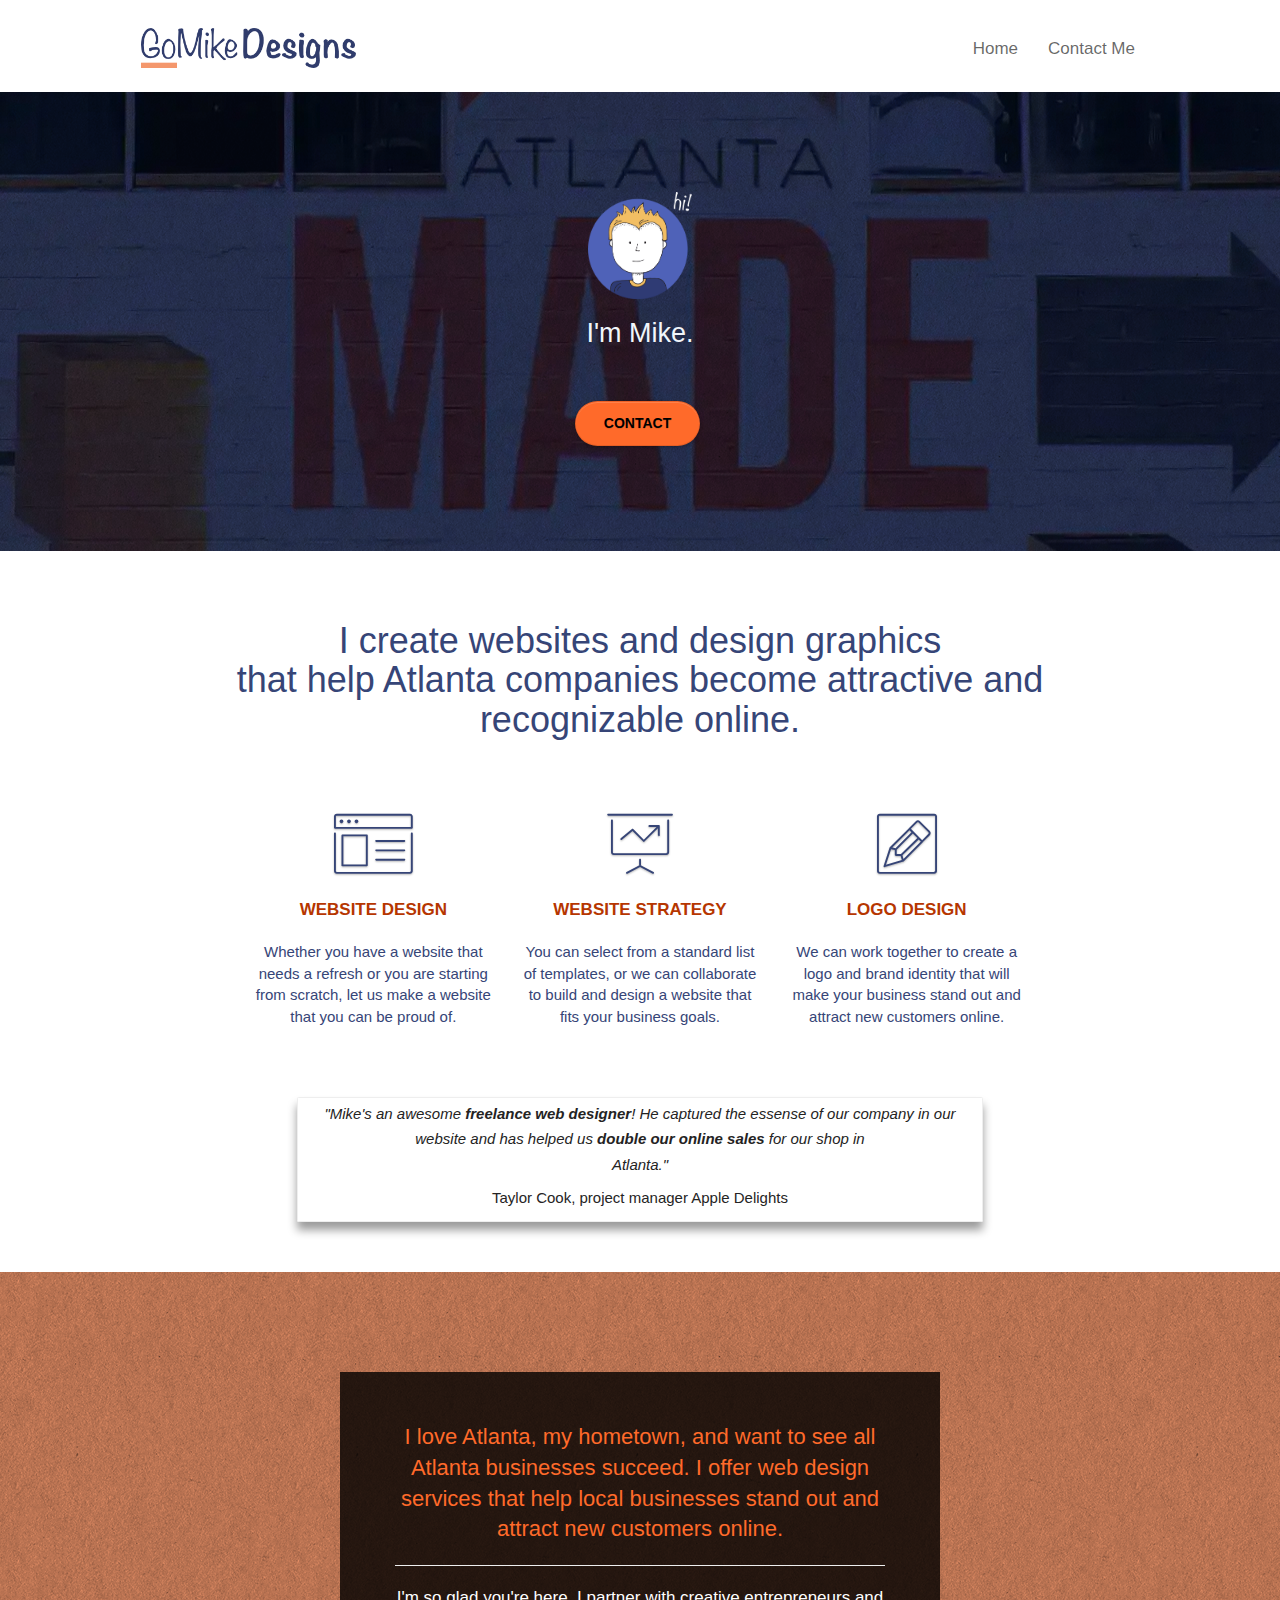
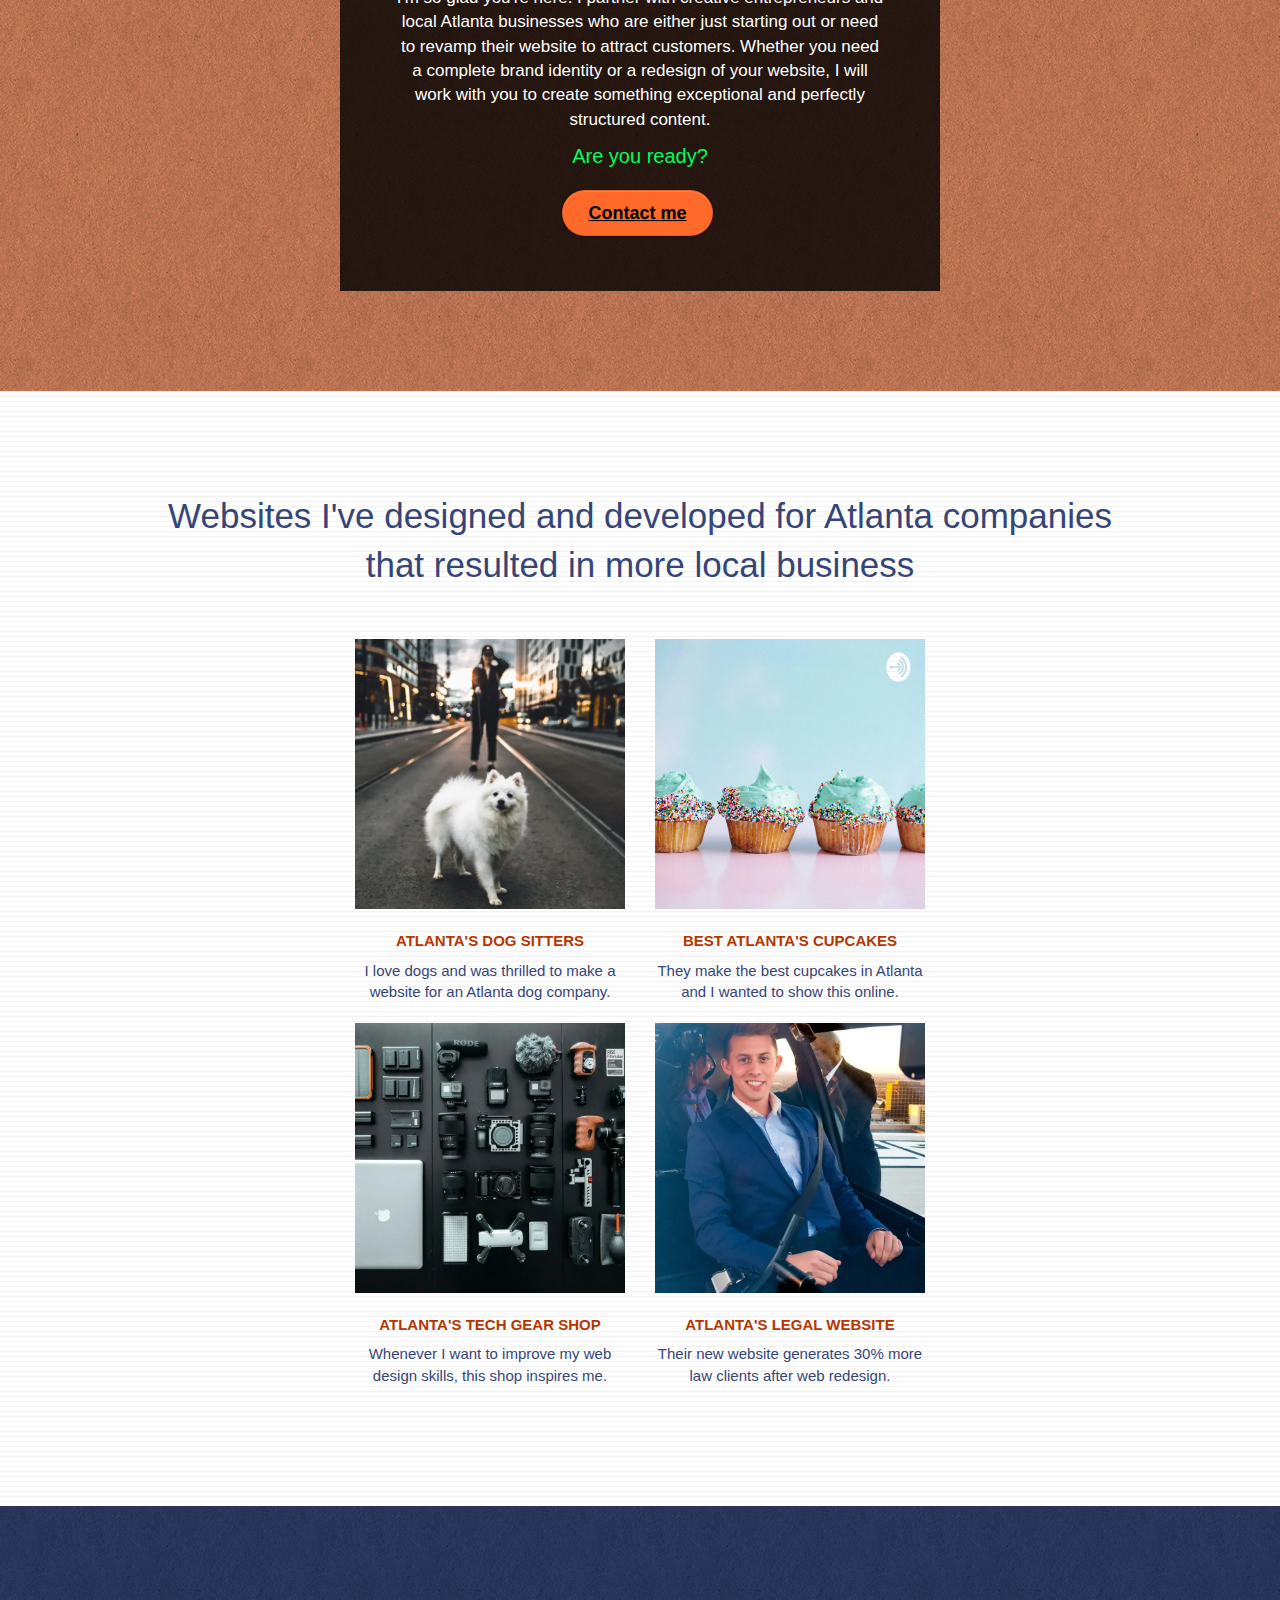
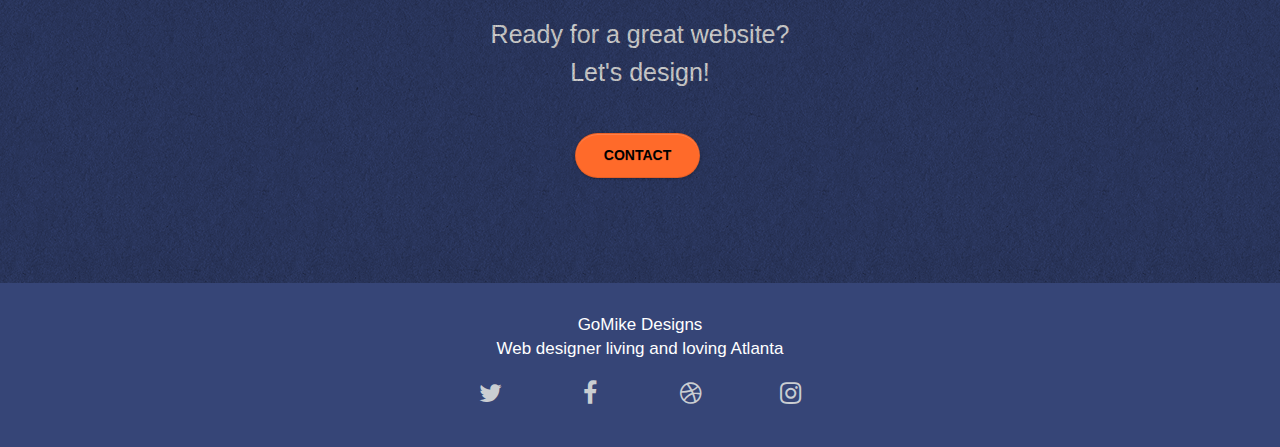
<file: index.html>
<!doctype html>
<html lang="en">

<head>
	<!-- General Info -->
	<title>GoMike Website Design</title>
	<link rel="shortcut icon" type="image/png" href="img/favicon.jpg">
	<link rel="preload" fetchpriority="high" as="image" href="img/atlanta-made-sign.webp">
	<meta charset="utf-8">
	<meta name="description"
		content="My name is Mike and I'm a freelance web designer located in Atlanta. I create websites and design graphics that help companies become more attractive and recognizable online through SEO optimization and accessible interactive content. Get you free quote today.">
	<meta name="keywords"
		content=" freelance web designer Atlanta, web designer, ecommerce website, logo design, graphic design, website design, web page, website development services, web design company, create a website, create a web page atlanta, web design atlanta, SEO optimization, accessibility, accessible interactive content">
	<meta name="viewport" content="width=device-width, initial-scale=1.0, viewport-fit=cover">

	<!-- Links to CSS Folder -->
	<link rel="stylesheet" type="text/css" href="./css/bootstrap.min.css">
	<link rel="stylesheet" type="text/css" href="./css/style.css">
	<link rel="stylesheet" type="text/css" href="./css/font-awesome.min.css">
	<link rel="stylesheet" type="text/css" href="./css/et-line.min.css">

	<!-- Scripts -->
	<script src="./js/jquery-2.1.0.js"></script>
	<script src="./js/bootstrap.js"></script>
	<script src="./js/blocs.js"></script>
	<script src="./js/jquery.touchSwipe.js"></script>
	<script src="./js/gmaps.js"></script>

</head>

<body id="homepage">
	<div class="page-container">

		<!-- Header Section -->
		<header class="bloc bgc-white l-bloc">
			<div class="container bloc-sm">
				<nav class="navbar row" aria-label="Main Navigation" aria-current="page">
					<div class="navbar-header">
						<a class="navbar-brand" href="index.html"><img src="img/atlanta-web-design-logo.png"
								alt="Go Mike Designs Logo" height="40"></a>
						<button type="button" class="ui-navbar-toggle navbar-toggle" data-toggle="collapse"
							data-target=".navbar-1" aria-label="Expand Navigation" aria-expanded="false">
							<span class="sr-only">Toggle navigation</span><span class="icon-bar"></span><span
								class="icon-bar"></span><span class="icon-bar"></span>
						</button>
					</div>
					<div class="collapse navbar-collapse navbar-1 special-dropdown-nav">
						<ul class="site-navigation nav navbar-nav">
							<li>
								<a href="index.html">Home</a>
							</li>
							<li>
								<a href="page2.html">Contact Me</a>
							</li>
						</ul>
					</div>
				</nav>
			</div>
		</header>
		<!-- Header Section END-->

		<!-- Hero-Banner Section -->
		<section role="banner"
			class="bloc bgc-dark-slate-blue bg-atlanta-20made-20sign d-bloc bg-t-edge bloc-bg-texture texture-paper b-parallax">
			<div class="container bloc-lg">
				<div class="row tight-width-whitespace">
					<div class="col-sm-12">
						<img src="img/atlanta-web-designer-mike.png"
							class="center-block profile-icon-size image-resize-mode" width="100"
							alt="Profile Icon">
						<h4 class="text-center hero-bloc-text introduction">
							I'm Mike.
						</h4>
						<div class="text-center">
							<a href="page2.html" role="button"
								class="btn btn-lg btn-clean btn-rd cta-hero btn-atomic-tangerine">Contact</a>
						</div>
					</div>
				</div>
			</div>
		</section>
		<!-- Hero-Banner Section END -->

		<!-- Main Section -->
		<main class="bloc bgc-white l-bloc">
			<div class="container bloc-md">
				<div class="row">
					<div class="col-sm-12 text-center">
						<h1 class="main-heading">I create websites and design graphics <br> that help Atlanta
							companies
							become attractive and
							recognizable online.
						</h1>
					</div>
				</div>
				<div class="row voffset-lg med-width-whitespace">
					<div class="col-sm-4">
						<div class="text-center">
							<span class="et-icon-browser sm-shadow icon-dark-slate-blue icons icon-lg"></span>
						</div>
						<h2 class="mg-md text-center service-header">
							Website Design
						</h2>
						<p class="advertisement-icons-p text-center">
							Whether you have a website that needs a refresh or you are starting from scratch,
							let us make a website that you can be proud of.
						</p>
					</div>
					<div class="col-sm-4">
						<div class="text-center">
							<span class="et-icon-presentation sm-shadow icon-dark-slate-blue icons icon-lg"></span>
						</div>
						<h2 class="mg-md text-center service-header">
							Website Strategy
						</h2>
						<p class="advertisement-icons-p text-center ">
							You can select from a standard list of templates, or we can collaborate to build and
							design
							a website
							that fits your business goals.

						</p>
					</div>
					<div class="col-sm-4">
						<div class="text-center">
							<span class="et-icon-edit sm-shadow icon-dark-slate-blue icons icon-lg"></span>
						</div>
						<h2 class="mg-md text-center service-header">
							Logo Design
						</h2>
						<p class="advertisement-icons-p text-center ">
							We can work together to
							create a logo and brand identity that will make your business stand out and attract new
							customers online.
						</p>
					</div>
				</div>
				<div class="row voffset-lg voffset">
					<div class="col-xs-12 col-md-8 col-md-offset-2 text-center fa-border review-container">
						<p class="review">"Mike's an awesome <strong>freelance web designer</strong>! He captured
							the
							essense of our company in our website and has helped us <strong>double our online
								sales</strong> for our shop in<br>Atlanta."
						</p>
						<p class="reviewer-details">
							Taylor Cook, project manager Apple Delights
						</p>
					</div>
				</div>
			</div>
		</main>
		<!-- Main Section END -->
	</div>
	<!-- Love My Hometown Section -->
	<section
		class="bloc tc-white bgc-atomic-tangerine bloc-bg-texture texture-paper b-parallax bg-atlanta-20made-20sign-20orange d-bloc">
		<div class="container bloc-lg">
			<div class="row tight-width-whitespace black-background">
				<div class="col-sm-12">
					<h2 class="mg-md text-center love-atlanta">
						I love Atlanta, my hometown, and want to see all Atlanta businesses succeed. I offer web
						design services that help local businesses stand out and attract new customers
						online.
					</h2>
					<hr>
					<p class="text-center white p-love-atlanta">
						I'm so glad you're here. I partner with creative entrepreneurs and local Atlanta
						businesses who are either just starting out or need to revamp their website to attract
						customers.
						Whether you need a complete brand identity or a redesign of your website, I will work
						with you to create something exceptional and perfectly structured content.
					</p>
					<p class="ready-block text-center">Are you ready? <br>
						<a href="page2.html" role="button"
							class="bold-link btn btn-lg btn-clean btn-rd cta-heros btn-atomic-tangerine">Contact
							me</a>
					</p>
				</div>
			</div>
		</div>
	</section>

	<!-- Love My Hometown Section END -->

	<!-- Portfolio Section-->
	<section class="bloc bgc-white bg-lines-h2-bg bg-repeat l-bloc">
		<div class="container bloc-lg">
			<div class="row">
				<div class="col-sm-12 text-center">
					<h2 class="portfolio-heading">Websites I've designed and developed for Atlanta companies <br>
						that
						resulted in more local
						business</h2>
				</div>
			</div>
			<div class="row tight-width-whitespace portfolio-row">
				<div class="col-sm-6">
					<article class="article-aspect-bottom">
						<a href="#" data-lightbox="img/11.webp" data-gallery-id="gallery-1"
							data-caption="Website for Atlanta's Premiere dog salon" data-frame="snapshot-lb"><img
								src="img/11.webp" class="img-responsive portfolio-thumb"
								alt="White dog walking on a leash"></a>
						<h3 class="cards-heading mg-md text-center">
							Atlanta's Dog Sitters
						</h3>
						<p class="cards-p text-center">
							I love dogs and was thrilled to make a website for an Atlanta dog company.
						</p>
					</article>
				</div>
				<div class="col-sm-6">
					<article class="article-aspect-bottom">
						<a href="#" data-lightbox="img/2.webp" data-gallery-id="gallery-1"
							data-caption="Web Redesign for the best cupcakes in Atlanta" data-frame="snapshot-lb"><img
								src="img/2.webp" class="img-responsive portfolio-thumb"
								alt="Cupcakes"></a>
						<h3 class="cards-heading mg-md text-center">
							Best Atlanta's Cupcakes
						</h3>
						<p class="cards-p text-center">
							They make the best cupcakes in Atlanta and I wanted to show this online.
						</p>
					</article>
				</div>
			</div>
			<div class="row tight-width-whitespace portfolio-row">
				<div class="col-sm-6">
					<article class="article-aspect-bottom">
						<a href="#" data-lightbox="img/3.webp" data-gallery-id="gallery-1"
							data-caption="New logo and website for Atlanta's best tech gear shop"
							data-frame="snapshot-lb"><img src="img/3.webp" class="img-responsive portfolio-thumb"
								alt="Techgear accessories"></a>
						<h3 class="cards-heading mg-md text-center">
							Atlanta's tech gear shop
						</h3>
						<p class="cards-p text-center">
							Whenever I want to improve my web design skills, this shop inspires me.
						</p>
					</article>
				</div>
				<div class="col-sm-6">
					<article class="article-aspect-bottom">
						<a href="#" data-lightbox="img/4.webp" data-gallery-id="gallery-1"
							data-caption="Atlanta's Legal Website" data-frame="snapshot-lb"><img src="img/4.webp"
								class="img-responsive portfolio-thumb" alt="Man inside a helicopter"></a>
						<h3 class="cards-heading mg-md text-center">
							Atlanta's legal website
						</h3>
						<p class="cards-p text-center">
							Their new website generates 30% more law clients after web redesign.
						</p>
					</article>
				</div>
			</div>
		</div>
	</section>
	<!-- Portfolio Section END -->

	<!-- Contact Me Section -->
	<section class="bloc bgc-dark-slate-blue bg-atlanta-20made-20sign d-bloc bloc-bg-texture texture-paper b-parallax">
		<div class="container bloc-lg">
			<div class="row">
				<h4 class="mg-md text-center contact-me-heading">
					Ready for a great website? <br>Let's design!
				</h4>
				<div class="col-sm-12 text-center">
					<a href="page2.html" role="button" class="btn btn-atomic-tangerine btn-clean btn-rd btn-lg cta-hero">Contact</a>
				</div>
			</div>
		</div>
	</section>
	<!-- Contact Me Section END -->

	<!-- Footer Section-->
	<footer class="bloc bgc-dark-slate-blue d-bloc">
		<div class="container bloc-sm">
			<div class="row">
				<div class="col-sm-12">
					<p class="text-center white footer-heading">
						GoMike Designs <br> Web designer living and loving Atlanta
					</p>
					<div class="row row-no-gutters social social-media-icons">
						<div class="col-sm-3">
							<div class="text-center">
								<a href="https://twitter.com/" aria-label="Twitter" target="_blank" rel="noopener"
									class="social fa fa-twitter icon-md"></a>
							</div>
						</div>
						<div class="col-sm-3">
							<div class="text-center">
								<a href="https://www.facebook.com/" aria-label="Facebook" target="_blank" rel="noopener"
									class="social fa fa-facebook icon-md"></a>
							</div>
						</div>
						<div class="col-sm-3">
							<div class="text-center">
								<a href="https://dribbble.com/" aria-label="Dribbble" target="_blank" rel="noopener"
									class="social fa fa-dribbble icon-md"></a>
							</div>
						</div>
						<div class="col-sm-3">
							<div class="text-center">
								<a href="https://www.instagram.com/" aria-label="Instagram" target="_blank"
									rel="noopener" class="social fa fa-instagram icon-md"></a>
							</div>
						</div>
					</div>
				</div>
			</div>
		</div>
	</footer>
	<!-- Footer Section END -->

</body>

</html>
</file>
<file: css/style.css>
body {
    margin: 0;
    padding: 0;
    background: #FFF;
    overflow-x: hidden;
    -webkit-font-smoothing: antialiased;
    -moz-osx-font-smoothing: grayscale;
}

a,
button {
    transition: all .3s ease-in-out;
    outline: none !important;
}

a:hover {
    text-decoration: none;
    cursor: pointer;
}

#page-loading-blocs-notifaction {
    position: fixed;
    top: 0;
    bottom: 0;
    width: 100%;
    z-index: 1000;
    background: #FFFFFF url("../img/pageload-spinner.gif") no-repeat center center;
}

.bloc {
    width: auto;
    clear: both;
    background: 50% 50% no-repeat;
    padding: 0 50px;
    -webkit-background-size: cover;
    -moz-background-size: cover;
    -o-background-size: cover;
    background-size: cover;
    position: relative;
}

.bloc .container {
    padding-left: 0;
    padding-right: 0;
}

.bloc-lg {
    padding: 100px 50px;
}

.bloc-md {
    padding: 50px;
}

.bloc-sm {
    padding: 20px 50px;
}

.bg-center,
.bg-l-edge,
.bg-r-edge,
.bg-t-edge,
.bg-b-edge,
.bg-tl-edge,
.bg-bl-edge,
.bg-tr-edge,
.bg-br-edge,
.bg-repeat {
    -webkit-background-size: auto !important;
    -moz-background-size: auto !important;
    -o-background-size: auto !important;
    background-size: auto !important;
}

.bg-repeat {
    background: repeat;
}

.bg-t-edge {
    background: top no-repeat;
}

.bloc-bg-texture::before {
    content: "";
    background-size: 2px 2px;
    position: absolute;
    top: 0;
    bottom: 0;
    left: 0;
    right: 0;
}

.texture-paper::before {
    background: url("../img/texture-paper.png");
    background-size: 280px 280px;
}

.b-parallax {
    background-attachment: fixed;
}

.d-bloc {
    color: rgba(255, 255, 255, .7);
}

.d-bloc button:hover {
    color: rgba(255, 255, 255, .9);
}

.d-bloc .icon-round,
.d-bloc .icon-square,
.d-bloc .icon-rounded,
.d-bloc .icon-semi-rounded-a,
.d-bloc .icon-semi-rounded-b {
    border-color: rgba(255, 255, 255, .9);
}

.d-bloc .divider-h span {
    border-color: rgba(255, 255, 255, .2);
}

.d-bloc .a-btn,
.d-bloc .navbar a,
.d-bloc .navbar-brand,
.d-bloc a .icon-sm,
.d-bloc a .icon-md,
.d-bloc a .icon-lg,
.d-bloc a .icon-xl,
.d-bloc h1 a,
.d-bloc h2 a,
.d-bloc h3 a,
.d-bloc h4 a,
.d-bloc h5 a,
.d-bloc h6 a,
.d-bloc p a {
    color: rgba(255, 255, 255, .6);
}

.d-bloc .a-btn:hover,
.d-bloc .navbar a:hover,
.d-bloc .navbar-brand:hover,
.d-bloc a:hover .icon-sm,
.d-bloc a:hover .icon-md,
.d-bloc a:hover .icon-lg,
.d-bloc a:hover .icon-xl,
.d-bloc h1 a:hover,
.d-bloc h2 a:hover,
.d-bloc h3 a:hover,
.d-bloc h4 a:hover,
.d-bloc h5 a:hover,
.d-bloc h6 a:hover,
.d-bloc p a:hover {
    color: rgba(255, 255, 255, 1);
}

.d-bloc .navbar-toggle .icon-bar {
    background: rgba(255, 255, 255, 1);
}

.d-bloc .btn-wire,
.d-bloc .btn-wire:hover {
    color: rgba(255, 255, 255, 1);
    border-color: rgba(255, 255, 255, 1);
}

.d-bloc .panel {
    color: rgba(0, 0, 0, .5);
}

.d-bloc .panel button:hover {
    color: rgba(0, 0, 0, .7);
}

.d-bloc .panel icon {
    border-color: rgba(0, 0, 0, .7);
}

.d-bloc .panel .divider-h span {
    border-color: rgba(0, 0, 0, .1);
}

.d-bloc .panel .a-btn {
    color: rgba(0, 0, 0, .6);
}

.d-bloc .panel .a-btn:hover {
    color: rgba(0, 0, 0, 1);
}

.d-bloc .panel .btn-wire,
.d-bloc .panel .btn-wire:hover {
    color: rgba(0, 0, 0, .7);
    border-color: rgba(0, 0, 0, .3);
}

.d-bloc .panel,
.l-bloc {
    color: rgba(0, 0, 0, .5);
}

.d-bloc .panel button:hover,
.l-bloc button:hover {
    color: rgba(0, 0, 0, .7);
}

.l-bloc .icon-round,
.l-bloc .icon-square,
.l-bloc .icon-rounded,
.l-bloc .icon-semi-rounded-a,
.l-bloc .icon-semi-rounded-b {
    border-color: rgba(0, 0, 0, .7);
}

.d-bloc .panel .a-btn,
.l-bloc .a-btn,
.l-bloc .navbar a,
.l-bloc .navbar-brand,
.l-bloc a .icon-sm,
.l-bloc a .icon-md,
.l-bloc a .icon-lg,
.l-bloc a .icon-xl,
.l-bloc h1 a,
.l-bloc h2 a,
.l-bloc h3 a,
.l-bloc h4 a,
.l-bloc h5 a,
.l-bloc h6 a,
.l-bloc p a {
    color: rgba(0, 0, 0, .6);
}

.d-bloc .panel .a-btn:hover,
.l-bloc .a-btn:hover,
.l-bloc .navbar a:hover,
.l-bloc .navbar-brand:hover,
.l-bloc a:hover .icon-sm,
.l-bloc a:hover .icon-md,
.l-bloc a:hover .icon-lg,
.l-bloc a:hover .icon-xl,
.l-bloc h1 a:hover,
.l-bloc h2 a:hover,
.l-bloc h3 a:hover,
.l-bloc h4 a:hover,
.l-bloc h5 a:hover,
.l-bloc h6 a:hover,
.l-bloc p a:hover {
    color: rgba(0, 0, 0, 1);
}

.d-bloc .panel .divider-h span,
.l-bloc .divider-h span {
    border-color: rgba(0, 0, 0, .1);
}

.l-bloc .navbar-toggle .icon-bar {
    color: rgba(0, 0, 0, .6);
}

.d-bloc .panel .btn-wire,
.d-bloc .panel .btn-wire:hover,
.l-bloc .btn-wire,
.l-bloc .btn-wire:hover {
    color: rgba(0, 0, 0, .7);
    border-color: rgba(0, 0, 0, .3);
}

.voffset {
    margin-top: 30px;
}

.voffset-lg {
    margin-top: 60px;
}

.row-no-gutters {
    margin-right: 0;
    margin-left: 0;
}

.row.row-no-gutters>[class^="col-"],
.row.row-no-gutters>[class*=" col-"] {
    padding-right: 0;
    padding-left: 0;
}

.navbar {
    margin-bottom: 0;
    z-index: 1;
}

.navbar-brand {
    height: auto;
    padding: 3px 15px;
    font-size: 25px;
    font-weight: normal;
    font-weight: 600;
    line-height: 44px;
}

.navbar-brand img {
    width: 215px;
    height: 40px;
    margin: 0 5px 0 0;
    display: inline;
}

.navbar-brand img[src$=svg] {
    min-width: 100px;
}

.nav-center .navbar-brand img {
    margin: 0;
}

.navbar .nav {
    padding-top: 2px;
    margin-right: -16px;
    float: right;
    z-index: 1;
}

.nav>li {
    float: left;
    margin-top: 4px;
    font-size: 17px;
}

.navbar-nav .open .dropdown-menu>li>a {
    text-align: inherit;
}

.nav>li a:hover,
.nav>li a:focus {
    background: transparent;
}

.navbar-toggle {
    margin: 10px 10px 0 0;
    border: 0px;
}

.navbar-toggle:hover {
    background: transparent !important;
}

.navbar-toggle .icon-bar {
    background-color: rgba(0, 0, 0, .5);
    width: 26px;
}

.nav-invert .navbar .nav {
    float: left;
}

.nav-invert .navbar-header,
.nav-invert .navbar-brand {
    float: right;
    position: relative;
    z-index: 2;
}

@media (min-width: 768px) {
    .site-navigation {
        position: absolute;
        top: 50%;
        right: 20px;
        -webkit-transform: translateY(-50%);
        transform: translate(0, -50%);
    }

    .nav>li .dropdown-menu a,
    .nav>li .dropdown-menu a:hover {
        color: #484848;
    }

    .nav-invert .site-navigation {
        left: 0;
        right: 0;
    }

    .nav-center {
        text-align: center;
    }

    .nav-center .navbar-header {
        width: 100%;
    }

    .nav-center .navbar-header,
    .nav-center .navbar-brand,
    .nav-center .nav>li {
        float: none;
        display: inline-block;
    }

    .nav-center .site-navigation {
        position: relative;
        width: 100%;
        right: 0;
        margin-right: 0px;
        margin-top: 20px;
    }

    .nav-center.mini-nav .navbar-toggle {
        float: none;
        margin: 10px auto 0;
    }
}

.nav>li>.dropdown a {
    background: none !important;
    display: block;
    padding: 14px 15px;
}

nav .caret {
    margin: 0 5px;
}

.dropdown-menu .dropdown-menu {
    top: -8px;
    left: 100%;
}

.dropdown-menu .dropmenu-flow-right {
    top: 100%;
    left: 0;
    margin-left: -1px;
    border-top-left-radius: 0;
    border-top-right-radius: 0;
}

.dropdown-menu .dropdown span {
    border: 4px solid black;
    border-top-color: transparent;
    border-right-color: transparent;
    border-bottom-color: transparent;
    margin: 6px -5px 0 0 !important;
    float: right;
}

.mg-md {
    margin-top: 10px;
    margin-bottom: 20px;
}

.mg-lg {
    margin-top: 10px;
    margin-bottom: 40px;
}

.btn {
    margin: 0 5px 5px 0;
}

.btn.pull-right {
    margin: 0 0 5px 5px;
}

.btn-d,
.btn-d:hover,
.btn-d:focus {
    color: #FFF;
    background: rgba(0, 0, 0, .3);
}

button {
    outline: none !important;
}

.btn-rd {
    border-radius: 40px;
}

.btn-clean {
    border: 1px solid rgba(0, 0, 0, .08);
    border-bottom-color: rgba(0, 0, 0, .1);
    text-shadow: 0 1px 0 rgba(0, 0, 1, .1);
    box-shadow: 0 1px 3px rgba(0, 0, 1, .25), inset 0 1px 0 0 rgba(255, 255, 255, .15);
}

.icon-md {
    font-size: 25px !important;
}

.icon-lg {
    font-size: 60px !important;
}

.sm-shadow {
    text-shadow: 0 1px 2px rgba(0, 0, 0, .3);
}

.panel-sq,
.panel-sq .panel-heading,
.panel-sq .panel-footer {
    border-radius: 0;
}

.panel-rd {
    border-radius: 30px;
}

.panel-rd .panel-heading {
    border-radius: 29px 29px 0 0;
}

.panel-rd .panel-footer {
    border-radius: 0 0 29px 29px;
}

.form-control {
    border-color: rgba(0, 0, 0, .1);
    box-shadow: none;
}

.scrollToTop {
    width: 40px;
    height: 40px;
    position: fixed;
    bottom: 20px;
    right: 20px;
    opacity: 0;
    z-index: 500;
    transition: all .3s ease-in-out;
}

.scrollToTop span {
    margin-top: 6px;
}

.showScrollTop {
    font-size: 14px;
    opacity: 1;
}

a[data-lightbox] {
    position: relative;
    display: block;
    text-align: center;
}

a[data-lightbox]:hover::before {
    content: "+";
    font-family: "HelveticaNeue-Light", "Helvetica Neue Light", "Helvetica Neue", Helvetica, Arial;
    font-size: 32px;
    width: 50px;
    height: 50px;
    margin-left: -25px;
    border-radius: 50%;
    background: rgba(0, 0, 0, .6);
    color: #FFF;
    font-weight: 100;
    z-index: 1;
    position: absolute;
    top: 50%;
    -webkit-transform: translateY(-50%);
    transform: translateY(-50%);
}

a[data-lightbox]:hover img {
    opacity: 0.6;
    -webkit-animation-fill-mode: none;
    animation-fill-mode: none;
}

#lightbox-modal {
    display: flex;
    align-items: center;
}

#lightbox-modal .modal-dialog {
    width: 90%;
    max-width: 900px;
    margin: 0 auto 0;
}

#lightbox-modal .modal-dialog img {
    max-height: 90vh;
    margin: 0 auto;
}

.lightbox-caption {
    padding: 20px;
    color: #FFF;
    background: rgba(0, 0, 0, .5);
    position: absolute;
    left: 15px;
    right: 15px;
    bottom: 5px;
}

.close-lightbox {
    color: #FFF;
    font-size: 30px;
    position: absolute;
    top: 20px;
    right: 20px;
    z-index: 20;
    background: rgba(0, 0, 0, .5);
    border: none;
    line-height: 30px;
    padding: 0 9px 5px;
    opacity: 0.3;
}

.close-lightbox:hover,
.next-lightbox:hover,
.prev-lightbox:hover {
    opacity: 1.0;
    color: #FFF;
}

.next-lightbox,
.prev-lightbox {
    font-size: 20px;
    color: rgba(255, 255, 255, .9);
    background: rgba(0, 0, 0, .5);
    transition: all .2s ease-in-out;
    position: absolute;
    top: 45%;
    z-index: 1;
    opacity: 0.4;
}

.next-lightbox {
    padding: 6px 8px 1px 13px;
    right: 25px;
}

.prev-lightbox {
    padding: 6px 13px 1px 10px;
    left: 25px;
}

.snapshot-lb .modal-body {
    padding-bottom: 45px;
}

.snapshot-lb .lightbox-caption {
    padding: 0;
    color: rgba(0, 0, 0, .5);
    background: none;
    color: red;
}

h1,
h2,
h3,
h4,
h5,
h6,
p,
label,
.btn,
a {
    font-family: "helvetica";
}

.container {
    max-width: 1000px;
}

.banner-container {
    padding-top: 50px;
}

.contact-me-banner {
    height: 250px;
}

.article-aspect-bottom {
    margin-bottom: 20px;
}

.hero-bloc-text {
    font-size: 32px;
    margin-top: 0;
    margin-bottom: 30px;
    color: white;
}

.hero-bloc-text-sub {
    font-size: 18px;
    color: white;
}

.statement-bloc-text {
    line-height: 26px;
    font-style: italic;
    font-size: 20px;
    text-align: center;
    font-weight: lighter;
    max-width: 520px;
    margin: auto auto auto auto;
}

.tight-width-whitespace {
    max-width: 600px;
    margin: auto auto auto auto;
}

.cta-hero {
    margin-top: 22px;
    color: #FFFFFF !important;
    text-transform: uppercase;
    padding: 12px 28px 12px 28px;
    font-size: 1.0em;
    font-weight: 700;
}

.main-heading {
    margin-bottom: 50px;
    color: #364577;
}

.social {
    max-width: 400px;
    margin: auto auto auto auto;
    text-decoration: none;
    color: #caced2;
}

.social-media-icons {
    margin-bottom: 20px;
}

h2 {
    font-size: 22px;
    line-height: 1.4em;
}

h3 {
    font-size: 15px;
    text-transform: uppercase;
    font-weight: 700;
    color: #333333;
}

.med-width-whitespace {
    max-width: 800px;
    margin: auto auto auto auto;
    box-shadow: 0px 0px 0px #000000;
}

.introduction {
    color: #F1F6FB;
    margin-top: 20px;
    font-size: 27px;
}

.icons {
    margin-bottom: 14px;
    margin-top: 24px;
    cursor: pointer;
}

.white {
    color: #FFFFFF !important;
}

.portfolio-thumb {
    margin-bottom: 24px;
    width: 270px;
    height: 270px;
    margin-left: auto;
    margin-right: auto;
}

.avatar {
    box-shadow: 0px 4px 9px rgba(0, 0, 0, 0.3);
}

.black-background {
    background-color: rgb(0 0 0 / 80%);
    padding: 40px 40px 40px 40px;
}

.bold-link {
    font-weight: 900;
    text-decoration: underline !important;
}

.service-header {
    font-size: 17px;
    font-weight: 700;
    text-transform: uppercase;
    color: #b63600;
    cursor: pointer;
}

.advertisement-icons-p {
    font-size: 15px;
    color: #364577;
}

.review-container {
    box-shadow: 0px 8px 10px #9b9b9b;
}

.review {
    font-style: italic;
    font-size: 15px;
    line-height: 1.7;
    color: #242323;
}

.reviewer-details {
    font-size: 15px;
    color: #252424;
}

.love-atlanta {
    color: #FF6A2A;
}

.p-love-atlanta {
    font-size: 17px;
}

.cta-heros {
    margin-top: 20px;
    padding: 10px 25px;
    font-weight: 700;
    font-size: 0.9em;
}

.ready-block {
    font-size: 20px;
    color: rgb(0, 253, 93);
}

.bgc-white {
    background-color: #FFFFFF;
}

.bgc-dark-slate-blue {
    background-color: #364577;
}

.bgc-atomic-tangerine {
    background-color: #F3976C;
}

.tc-white {
    color: #364577;
}

.btn-atomic-tangerine {
    background: #FF6A2A;
    color: black !important;
}

.btn-atomic-tangerine:hover {
    background: #ed7e4a !important;
    color: black !important;
}

.ltc-white {
    color: #FFFFFF !important;
}

.ltc-white:hover {
    color: #cccccc !important;
}

.ltc-atomic-tangerine {
    color: #F3976C !important;
}

.ltc-atomic-tangerine:hover {
    color: #c27956 !important;
}

.icon-dark-slate-blue {
    color: #364577 !important;
    border-color: #364577 !important;
}

.bg-dots-bg {
    background-image: url("../img/dots-bg.png");
}

.bg-lines-h2-bg {
    background-image: url("../img/lines-h2-bg.png");
}

.bg-atlanta-20made-20sign {
    background-image: url("../img/atlanta-made-sign.webp");
}

.bg-atlanta-20made-20sign-20orange {
    background-image: url("../img/atlanta-made-sign-orange.webp");
}

.profile-icon-size {
    width: 104.4px;
    height: 107.1px;
}

.portfolio-heading {
    font-size: 35px;
    color: #364577;
    margin-top: 0;
    margin-bottom: 50px;
}

.cards-heading {
    margin-top: 0;
    margin-bottom: 10px;
    color: #b63600;
}

.cards-p {
    font-size: 15px;
    color: #364577;
}

.contact-me-heading {
    color: white;
    font-size: 25px;
    line-height: 1.5;
}

.info {
    padding-top: 50px;
}

.footer-heading {
    font-size: 17px;
    margin-top: 10px;
    margin-bottom: 20px;
}

.form-group {
    margin-bottom: 10px;
    color: #364577;
}

.personal-details-container {
    margin-top: 20px;
}

.personal-details {
    color: #364577;
}

a:hover {
    cursor: pointer;
}

a:focus,
a:hover {
    color: white;
}

@media (max-width: 1024px) {
    .bloc {
        padding-left: 20px;
        padding-right: 20px;
    }

    .bloc.full-width-bloc,
    .bloc-tile-2.full-width-bloc .container,
    .bloc-tile-3.full-width-bloc .container,
    .bloc-tile-4.full-width-bloc .container {
        padding-left: 0;
        padding-right: 0;
    }
}

@media (max-width: 992px) and (min-width: 768px) {
    .navbar .nav {
        max-width: 80%
    }

    .nav-center.navbar .nav {
        max-width: 100%
    }
}

@media only screen and (min-width: 768px) and (max-width: 1024px) and (orientation: landscape) {
    .b-parallax {
        background-attachment: scroll;
    }
}

@media only screen and (min-width: 1024px) and (max-width: 1366px) and (-webkit-min-device-pixel-ratio: 1.5) {
    .b-parallax {
        background-attachment: scroll;
    }
}

@media (max-width: 991px) {
    .container {
        width: 95%;
    }

    .b-parallax {
        background-attachment: scroll;
    }

    .page-container,
    #hero-bloc {
        overflow-x: hidden;
        position: relative;
    }

    .bloc {
        padding-left: 20px;
        padding-right: 20px;
    }

    .bloc-group,
    .bloc-group .bloc {
        display: block;
        width: 100%;
    }

    .bloc-fill-screen .fill-bloc-top-edge,
    .bloc-fill-screen .fill-bloc-bottom-edge {
        padding: 0 20px;
    }

    .hero-bloc-text {
        font-size: 25px;
    }
}

@media (max-width: 767px) {
    .page-container {
        overflow-x: hidden;
        position: relative;
    }

    h1,
    h2,
    h3,
    h4,
    h5,
    h6,
    p,
    #disqus_thread {
        padding-left: 10px !important;
        padding-right: 10px !important;
    }

    .b-parallax {
        background-attachment: scroll;
    }

    .navbar .nav {
        padding-top: 0;
        border-top: 1px solid rgba(0, 0, 0, .2);
        float: none !important;
    }

    .navbar.row {
        margin-left: 0;
        margin-right: 0;
    }

    .site-navigation {
        position: inherit;
        -webkit-transform: none;
        -ms-transform: none;
        transform: none;
    }

    .nav>li {
        margin-top: 0;
        border-bottom: 1px solid rgba(0, 0, 0, .1);
        background: rgba(0, 0, 0, .05);
        text-align: left;
        padding-left: 15px;
        width: 100%;
    }

    .nav>li:hover {
        background: rgba(0, 0, 0, .08);
    }

    .dropdown .dropdown a .caret {
        float: none;
        margin: 5px 0 0 10px !important;
        border: 4px solid black;
        border-bottom-color: transparent;
        border-right-color: transparent;
        border-left-color: transparent;
    }

    #hero-bloc .navbar .nav {
        background: rgba(0, 0, 0, .8);
    }

    #hero-bloc .navbar .nav a {
        color: rgba(255, 255, 255, .6);
    }

    .hero {
        padding: 50px 0;
    }

    .hero-nav {
        left: -1px;
        right: -1px;
    }

    .navbar-collapse {
        padding: 0;
        overflow-x: hidden;
        -webkit-box-shadow: none;
        box-shadow: none;
    }

    .nav-invert .navbar-header {
        float: none;
        width: 100%;
    }

    .nav-invert .navbar-toggle {
        float: left;
        margin-left: 10px;
    }

    .bloc {
        padding-left: 0;
        padding-right: 0;
    }

    .bloc-xxl,
    .bloc-xl,
    .bloc-lg {
        padding: 40px 0;
    }

    .bloc-sm,
    .bloc-md {
        padding-left: 0;
        padding-right: 0;
    }

    .bloc-tile-2 .container,
    .bloc-tile-3 .container,
    .bloc-tile-4 .container,
    .bloc-fill-screen .fill-bloc-top-edge,
    .bloc-fill-screen .fill-bloc-bottom-edge {
        padding-left: 0;
        padding-right: 0;
    }

    .a-block {
        padding: 0 10px;
    }

    .btn-dwn {
        display: none;
    }

    .voffset {
        margin-top: 5px;
    }

    .voffset-md {
        margin-top: 20px;
    }

    .voffset-lg {
        margin-top: 30px;
        margin-left: 15px;
        margin-right: 15px;
    }

    form {
        padding: 5px;
    }

    .close-lightbox {
        display: inline-block;
    }

    .blocsapp-device-iphone5 {
        background-size: 216px 425px;
        padding-top: 60px;
        width: 216px;
        height: 425px;
    }

    .blocsapp-device-iphone5 img {
        width: 180px;
        height: 320px;
    }
}

@media (max-width: 400px) {
    .bloc {
        padding-left: 0;
        padding-right: 0;
    }
}

@media (max-width: 767px) {
    .bloc-mob-center-text {
        text-align: center;
    }

    .main-heading {
        font-size: 27px;
        margin-bottom: 0;
    }

    .main-heading br {
        display: none;
    }

    .bloc .container {
        padding-top: 20px;
        width: 100%;
    }

    .hero-bloc-text {
        font-size: 25px;
    }

    .hero-bloc-text-sub {
        font-size: 15px;
    }

    .portfolio-heading {
        font-size: 27px;
        margin-bottom: 50px;
    }

    .social-media-icons {
        display: flex;
        align-items: center;
        justify-content: space-around;
    }

    .footer-heading {
        font-size: 15px;
    }
}
</file>
